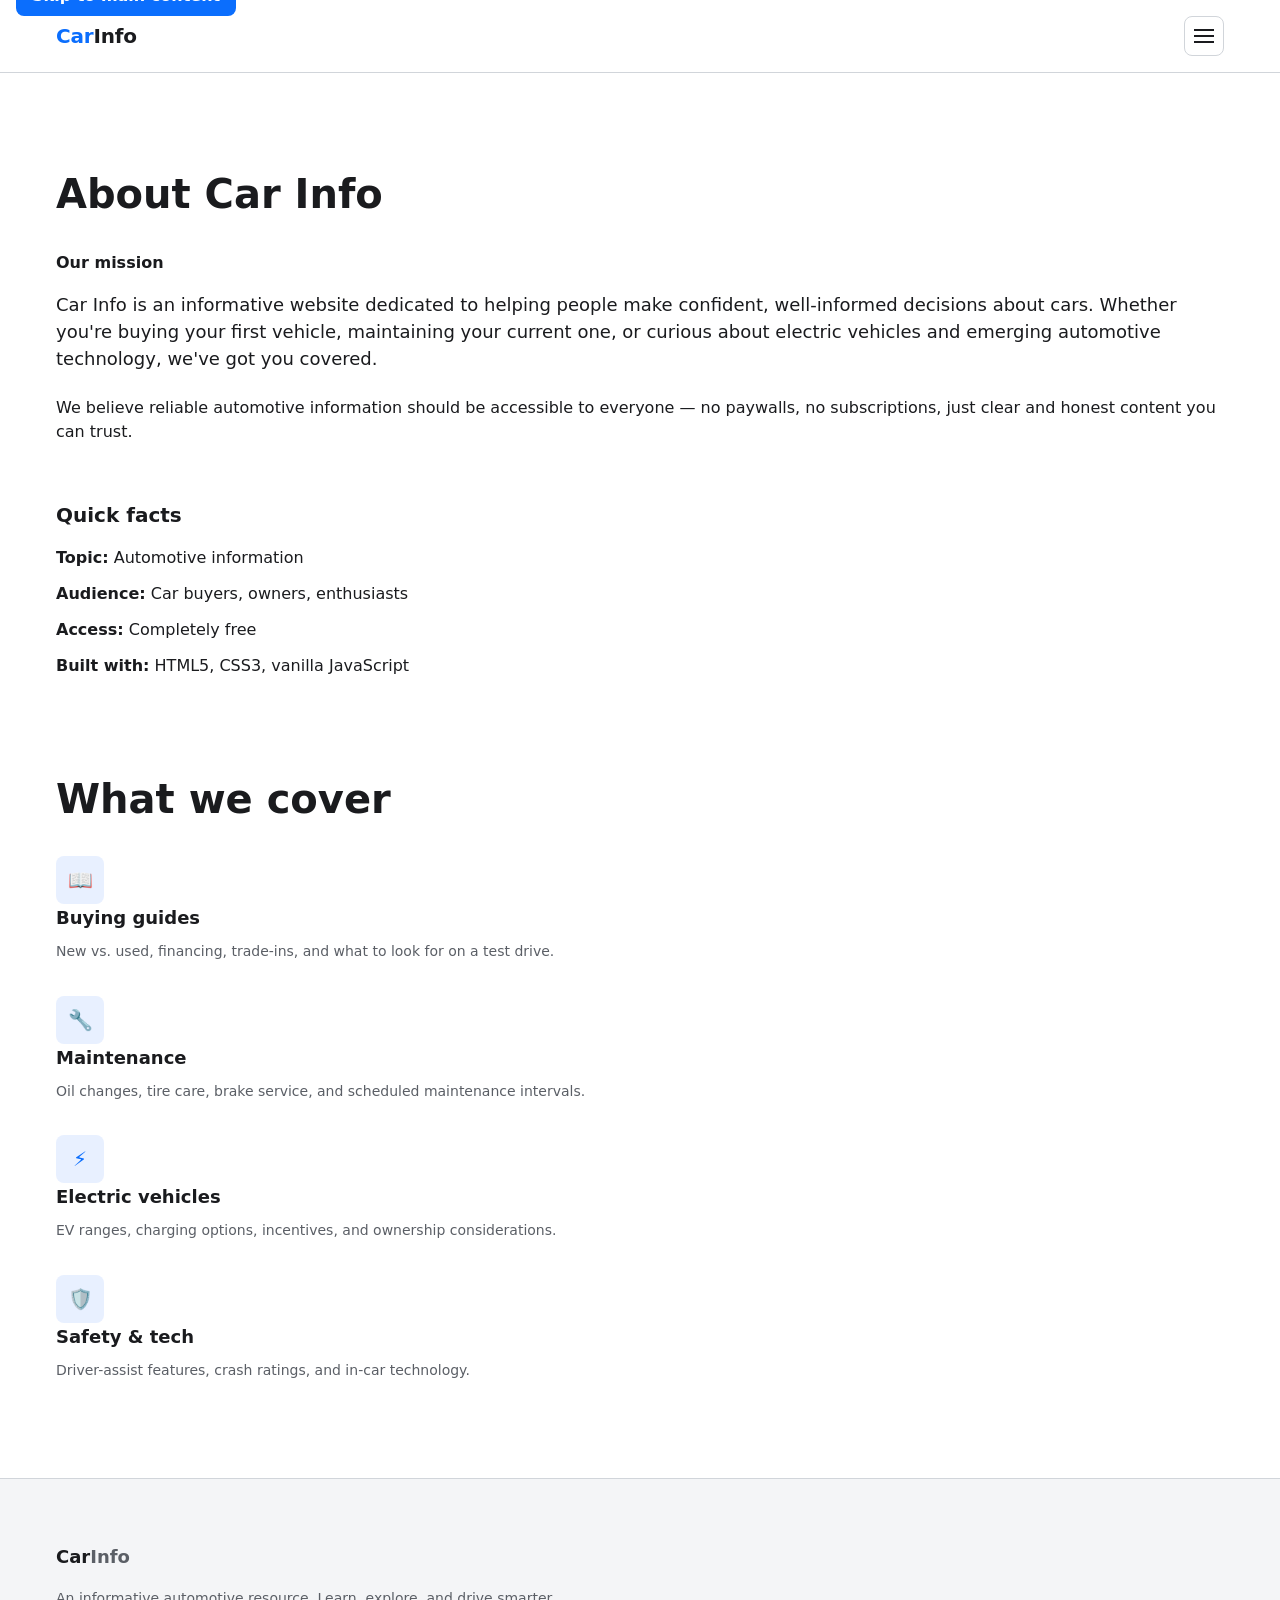
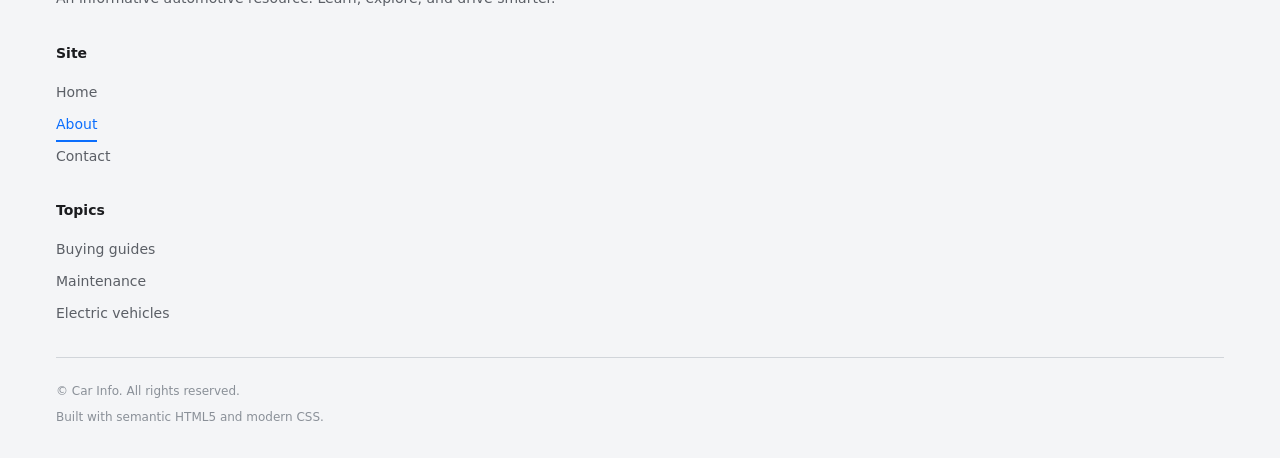
<file: about.html>
<!DOCTYPE html>
<html lang="en">
<head>
  <meta charset="UTF-8" />
  <meta name="viewport" content="width=device-width, initial-scale=1.0" />
  <meta name="description" content="About Car Info — an informative automotive resource for car buyers, owners, and enthusiasts." />
  <title>About | Car Info</title>
  <link rel="preload" href="css/variables.css" as="style" />
  <link rel="preload" href="css/reset.css" as="style" />
  <link rel="preload" href="css/layout.css" as="style" />
  <link rel="preload" href="css/main.css" as="style" />
  <link rel="stylesheet" href="css/variables.css" />
  <link rel="stylesheet" href="css/reset.css" />
  <link rel="stylesheet" href="css/layout.css" />
  <link rel="stylesheet" href="css/main.css" />
  <link rel="icon" href="assets/icons/favicon.svg" />
</head>
<body>
  <a href="#main-content" class="skip-link">Skip to main content</a>

  <header class="site-header">
    <div class="container">
      <a href="index.html" class="brand">Car<span style="color:var(--color-text)">Info</span></a>

      <button class="nav-toggle" aria-expanded="false" aria-controls="main-nav" type="button">
        <span class="sr-only">Open navigation menu</span>
        <span class="hamburger"></span>
      </button>

      <nav class="nav-list" id="main-nav" hidden>
        <ul class="flex flex-center" style="gap: var(--space-6);">
          <li><a href="index.html" class="nav-link">Home</a></li>
          <li><a href="about.html" class="nav-link">About</a></li>
          <li><a href="contact.html" class="nav-link">Contact</a></li>
        </ul>
      </nav>
    </div>
  </header>

  <main class="main-content" id="main-content">
    <div class="container">

      <section class="section">
        <h1 class="section-title mb-8">About Car Info</h1>

        <div class="grid" style="grid-template-columns: 1fr;">
          <div>
            <h2 class="text-2xl font-semibold mb-4">Our mission</h2>
            <p class="mb-6 text-lg">
              Car Info is an informative website dedicated to helping people make
              confident, well-informed decisions about cars. Whether you're buying
              your first vehicle, maintaining your current one, or curious about
              electric vehicles and emerging automotive technology, we've got you covered.
            </p>
            <p class="mb-6">
              We believe reliable automotive information should be accessible to
              everyone — no paywalls, no subscriptions, just clear and honest
              content you can trust.
            </p>
          </div>

          <aside class="card p-6">
            <h3 class="text-xl font-semibold mb-4">Quick facts</h3>
            <ul class="flex flex-col gap-3" style="flex-direction: column; gap: var(--space-3);">
              <li><span class="font-semibold">Topic:</span> Automotive information</li>
              <li><span class="font-semibold">Audience:</span> Car buyers, owners, enthusiasts</li>
              <li><span class="font-semibold">Access:</span> Completely free</li>
              <li><span class="font-semibold">Built with:</span> HTML5, CSS3, vanilla JavaScript</li>
            </ul>
          </aside>
        </div>
      </section>

      <section class="section">
        <h2 class="section-title mb-8">What we cover</h2>

        <div class="grid">
          <div class="feature">
            <div class="feature-icon" aria-hidden="true">📖</div>
            <div class="feature-content">
              <h3>Buying guides</h3>
              <p>New vs. used, financing, trade-ins, and what to look for on a test drive.</p>
            </div>
          </div>
          <div class="feature">
            <div class="feature-icon" aria-hidden="true">🔧</div>
            <div class="feature-content">
              <h3>Maintenance</h3>
              <p>Oil changes, tire care, brake service, and scheduled maintenance intervals.</p>
            </div>
          </div>
          <div class="feature">
            <div class="feature-icon" aria-hidden="true">⚡</div>
            <div class="feature-content">
              <h3>Electric vehicles</h3>
              <p>EV ranges, charging options, incentives, and ownership considerations.</p>
            </div>
          </div>
          <div class="feature">
            <div class="feature-icon" aria-hidden="true">🛡️</div>
            <div class="feature-content">
              <h3>Safety &amp; tech</h3>
              <p>Driver-assist features, crash ratings, and in-car technology.</p>
            </div>
          </div>
        </div>
      </section>

    </div>
  </main>

  <footer class="site-footer">
    <div class="container">
      <div class="footer-grid">
        <div>
          <a href="index.html" class="footer-brand">Car<span style="color:var(--color-text-secondary)">Info</span></a>
          <p class="footer-text mt-4">
            An informative automotive resource. Learn, explore, and drive smarter.
          </p>
        </div>
        <div>
          <h4 class="footer-heading">Site</h4>
          <ul class="footer-list">
            <li><a href="index.html" class="footer-link">Home</a></li>
            <li><a href="about.html" class="nav-link footer-link">About</a></li>
            <li><a href="contact.html" class="footer-link">Contact</a></li>
          </ul>
        </div>
        <div>
          <h4 class="footer-heading">Topics</h4>
          <ul class="footer-list">
            <li><a href="#" class="footer-link">Buying guides</a></li>
            <li><a href="#" class="footer-link">Maintenance</a></li>
            <li><a href="#" class="footer-link">Electric vehicles</a></li>
          </ul>
        </div>
      </div>

      <div class="footer-bottom">
        <p>&copy; <span id="year"></span> Car Info. All rights reserved.</p>
        <p>Built with semantic HTML5 and modern CSS.</p>
      </div>
    </div>
  </footer>

  <script src="js/main.js" defer></script>
</body>
</html>
</file>
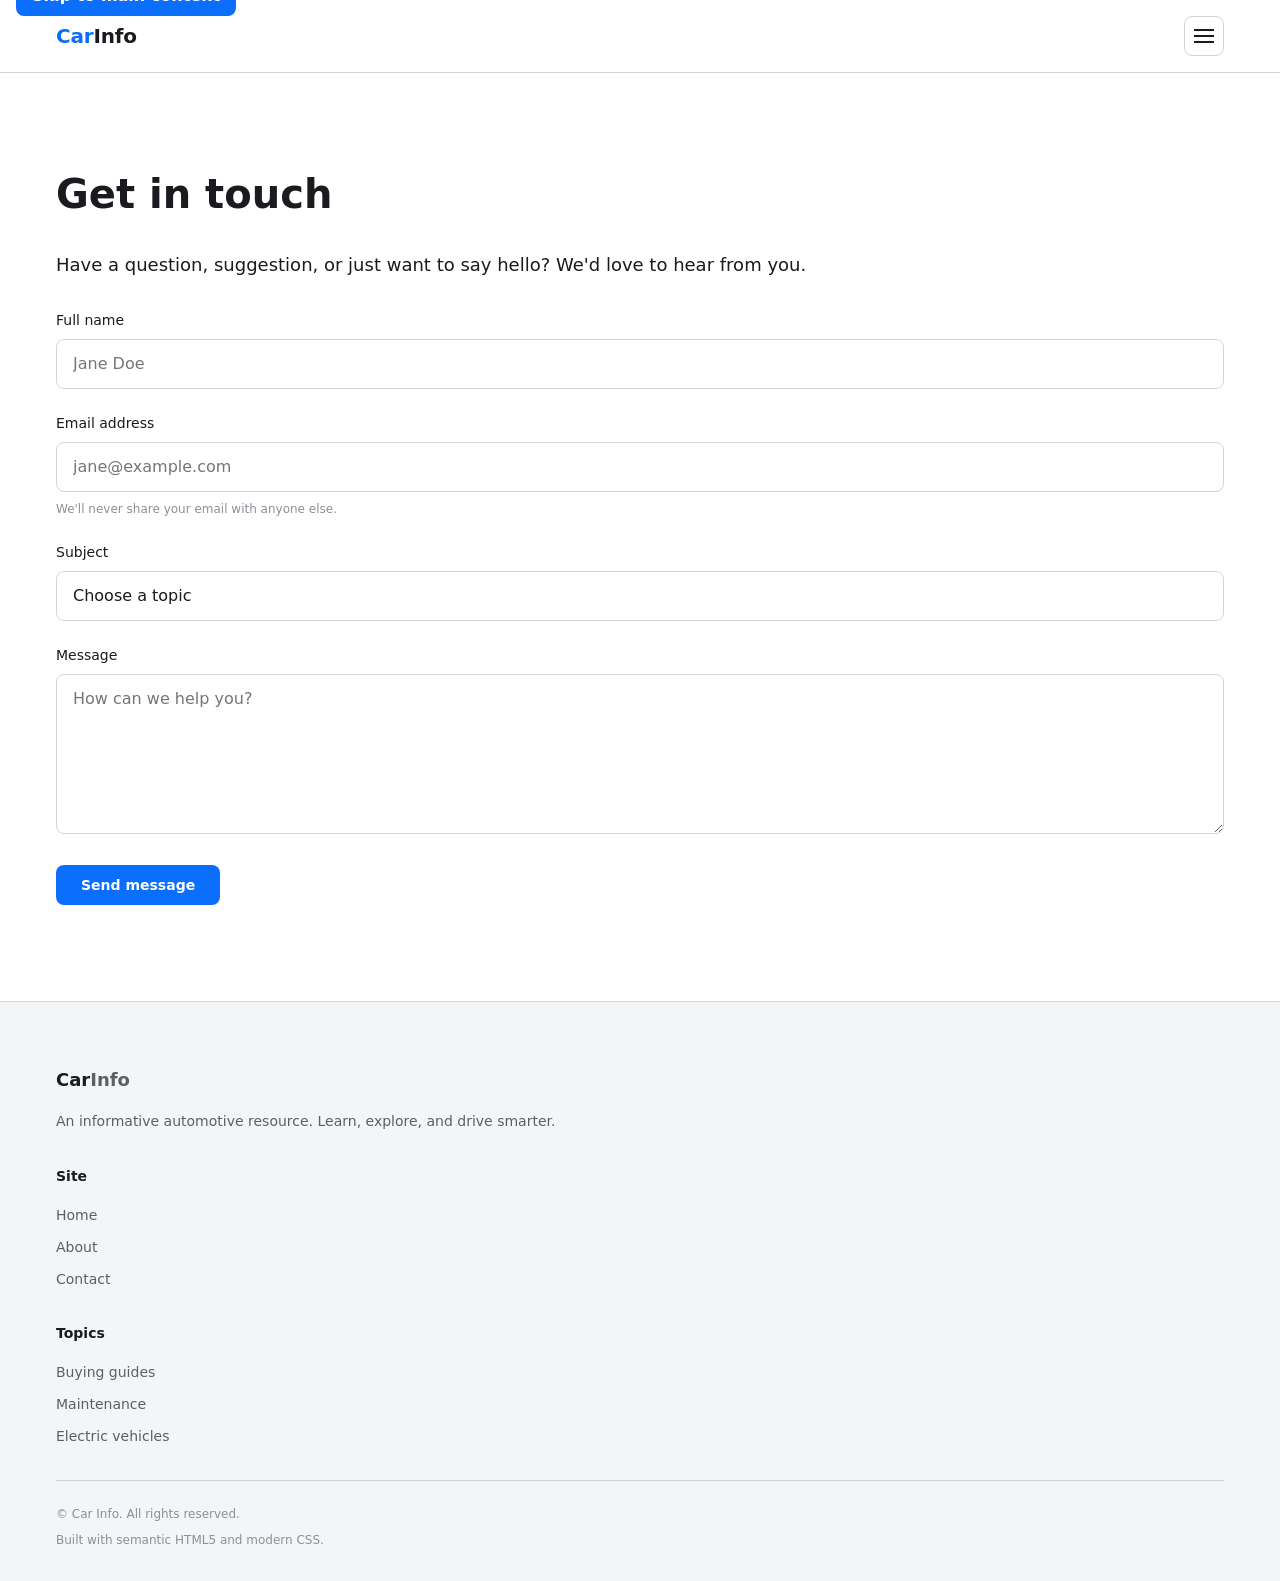
<file: contact.html>
<!DOCTYPE html>
<html lang="en">
<head>
  <meta charset="UTF-8" />
  <meta name="viewport" content="width=device-width, initial-scale=1.0" />
  <meta name="description" content="Contact Car Info — get in touch with the Car Info team." />
  <title>Contact | Car Info</title>
  <link rel="preload" href="css/variables.css" as="style" />
  <link rel="preload" href="css/reset.css" as="style" />
  <link rel="preload" href="css/layout.css" as="style" />
  <link rel="preload" href="css/main.css" as="style" />
  <link rel="stylesheet" href="css/variables.css" />
  <link rel="stylesheet" href="css/reset.css" />
  <link rel="stylesheet" href="css/layout.css" />
  <link rel="stylesheet" href="css/main.css" />
  <link rel="icon" href="assets/icons/favicon.svg" />
</head>
<body>
  <a href="#main-content" class="skip-link">Skip to main content</a>

  <header class="site-header">
    <div class="container">
      <a href="index.html" class="brand">Car<span style="color:var(--color-text)">Info</span></a>

      <button class="nav-toggle" aria-expanded="false" aria-controls="main-nav" type="button">
        <span class="sr-only">Open navigation menu</span>
        <span class="hamburger"></span>
      </button>

      <nav class="nav-list" id="main-nav" hidden>
        <ul class="flex flex-center" style="gap: var(--space-6);">
          <li><a href="index.html" class="nav-link">Home</a></li>
          <li><a href="about.html" class="nav-link">About</a></li>
          <li><a href="contact.html" class="nav-link">Contact</a></li>
        </ul>
      </nav>
    </div>
  </header>

  <main class="main-content" id="main-content">
    <div class="container">

      <section class="section">
        <h1 class="section-title mb-8">Get in touch</h1>
        <p class="text-lg mb-8">
          Have a question, suggestion, or just want to say hello? We'd love to hear from you.
        </p>

        <div class="grid" style="grid-template-columns: 1fr;">
          <form class="form" action="#" method="post" novalidate>
            <div class="form-group">
              <label for="name" class="form-label">Full name <span class="sr-only">(required)</span></label>
              <input
                type="text"
                id="name"
                name="name"
                class="form-input"
                placeholder="Jane Doe"
                required
                minlength="2"
                maxlength="100"
              />
            </div>

            <div class="form-group">
              <label for="email" class="form-label">Email address <span class="sr-only">(required)</span></label>
              <input
                type="email"
                id="email"
                name="email"
                class="form-input"
                placeholder="jane@example.com"
                required
              />
              <p class="form-hint">We'll never share your email with anyone else.</p>
            </div>

            <div class="form-group">
              <label for="subject" class="form-label">Subject</label>
              <select id="subject" name="subject" class="form-select">
                <option value="">Choose a topic</option>
                <option value="general">General inquiry</option>
                <option value="buying">Buying guide question</option>
                <option value="maintenance">Maintenance tip</option>
                <option value="ev">Electric vehicles</option>
                <option value="feedback">Feedback</option>
                <option value="other">Other</option>
              </select>
            </div>

            <div class="form-group">
              <label for="message" class="form-label">Message <span class="sr-only">(required)</span></label>
              <textarea
                id="message"
                name="message"
                class="form-textarea"
                placeholder="How can we help you?"
                required
                minlength="10"
                maxlength="1000"
              ></textarea>
            </div>

            <button type="submit" class="btn">Send message</button>
          </form>
        </div>
      </section>

    </div>
  </main>

  <footer class="site-footer">
    <div class="container">
      <div class="footer-grid">
        <div>
          <a href="index.html" class="footer-brand">Car<span style="color:var(--color-text-secondary)">Info</span></a>
          <p class="footer-text mt-4">
            An informative automotive resource. Learn, explore, and drive smarter.
          </p>
        </div>
        <div>
          <h4 class="footer-heading">Site</h4>
          <ul class="footer-list">
            <li><a href="index.html" class="footer-link">Home</a></li>
            <li><a href="about.html" class="footer-link">About</a></li>
            <li><a href="contact.html" class="footer-link">Contact</a></li>
          </ul>
        </div>
        <div>
          <h4 class="footer-heading">Topics</h4>
          <ul class="footer-list">
            <li><a href="#" class="footer-link">Buying guides</a></li>
            <li><a href="#" class="footer-link">Maintenance</a></li>
            <li><a href="#" class="footer-link">Electric vehicles</a></li>
          </ul>
        </div>
      </div>

      <div class="footer-bottom">
        <p>&copy; <span id="year"></span> Car Info. All rights reserved.</p>
        <p>Built with semantic HTML5 and modern CSS.</p>
      </div>
    </div>
  </footer>

  <script src="js/main.js" defer></script>
</body>
</html>
</file>
<file: css/variables.css>
/* ------------------------------------------------------------
   CSS Custom Properties (Design Tokens)
   car-info — automotive informative site
   ------------------------------------------------------------ */

:root {
  /* ── Color palette (automotive theme) ── */
  --color-background: #ffffff;
  --color-surface: #f4f5f7;
  --color-text: #1a1b1e;
  --color-text-secondary: #5b5f66;
  --color-text-muted: #8a9098;
  --color-border: #d1d5da;
  --color-focus: #0b6efd;

  /* Automotive accent colors */
  --color-accent: #0b6efd;      /* primary blue */
  --color-accent-hover: #085cc4;
  --color-accent-light: #e8f0ff;

  --color-success: #2e8540;
  --color-warning: #c8860d;
  --color-danger: #c43939;

  /* ── Typography ── */
  --font-sans: system-ui, -apple-system, BlinkMacSystemFont,
    "Segoe UI", Roboto, "Helvetica Neue", Arial, sans-serif;
  --font-mono: ui-monospace, SFMono-Regular, "SF Mono", Consolas,
    "Liberation Mono", monospace;

  --font-size-xs: 0.75rem;      /* 12px */
  --font-size-sm: 0.875rem;     /* 14px */
  --font-size-base: 1rem;       /* 16px */
  --font-size-lg: 1.125rem;     /* 18px */
  --font-size-xl: 1.25rem;      /* 20px */
  --font-size-2xl: 1.5rem;      /* 24px */
  --font-size-3xl: 2rem;        /* 32px */
  --font-size-4xl: 2.5rem;      /* 40px */
  --font-size-5xl: 3.5rem;      /* 56px */

  --line-height-tight: 1.25;
  --line-height-normal: 1.5;
  --line-height-relaxed: 1.75;

  --font-weight-normal: 400;
  --font-weight-medium: 500;
  --font-weight-semibold: 600;
  --font-weight-bold: 700;

  /* ── Spacing scale ── */
  --space-0: 0;
  --space-1: 0.25rem;   /* 4px */
  --space-2: 0.5rem;    /* 8px */
  --space-3: 0.75rem;   /* 12px */
  --space-4: 1rem;      /* 16px */
  --space-5: 1.25rem;   /* 20px */
  --space-6: 1.5rem;    /* 24px */
  --space-8: 2rem;      /* 32px */
  --space-10: 2.5rem;   /* 40px */
  --space-12: 3rem;     /* 48px */
  --space-16: 4rem;     /* 64px */
  --space-20: 5rem;     /* 80px */
  --space-24: 6rem;     /* 96px */

  /* ── Borders & radius ── */
  --border-width: 1px;
  --border-style: solid;
  --border-radius-sm: 0.25rem;
  --border-radius-md: 0.5rem;
  --border-radius-lg: 0.75rem;
  --border-radius-full: 9999px;

  /* ── Transitions ── */
  --transition-fast: 150ms ease;
  --transition-normal: 250ms ease;
  --transition-slow: 350ms ease;

  /* ── Breakpoints (mobile-first) ── */
  --breakpoint-sm: 480px;
  --breakpoint-md: 768px;
  --breakpoint-lg: 1024px;
  --breakpoint-xl: 1280px;

  /* ── Container widths ── */
  --container-max: 1200px;
  --container-padding: 1rem;

  /* ── Z-index scale ── */
  --z-dropdown: 100;
  --z-sticky: 200;
  --z-modal: 300;
  --z-tooltip: 400;

  /* ── Dark mode override (applied via prefers-color-scheme or class) ── */
  @media (prefers-color-scheme: dark) {
    --color-background: #0f1115;
    --color-surface: #1a1c21;
    --color-text: #e7e9ee;
    --color-text-secondary: #a9b0ba;
    --color-text-muted: #6e747d;
    --color-border: #2c2f36;
    --color-accent-light: #1a2a4d;
  }
}

[data-theme="dark"] {
  --color-background: #0f1115;
  --color-surface: #1a1c21;
  --color-text: #e7e9ee;
  --color-text-secondary: #a9b0ba;
  --color-text-muted: #6e747d;
  --color-border: #2c2f36;
  --color-accent-light: #1a2a4d;
}
</file>
<file: css/layout.css>
/* ------------------------------------------------------------
   Layout utilities
   car-info — automotive informative site
   ------------------------------------------------------------ */

/* ── Base document ── */
html {
  scroll-behavior: smooth;
}

body {
  min-height: 100vh;
  background-color: var(--color-background);
  color: var(--color-text);
  font-family: var(--font-sans);
  font-size: var(--font-size-base);
  line-height: var(--line-height-normal);
  font-weight: var(--font-weight-normal);
}

/* Skip link — keyboard accessibility */
.skip-link {
  position: absolute;
  top: var(--space-4);
  left: var(--space-4);
  z-index: var(--z-tooltip);
  padding: var(--space-2) var(--space-4);
  background: var(--color-accent);
  color: #fff;
  border-radius: var(--border-radius-md);
  text-decoration: none;
  font-weight: var(--font-weight-semibold);
  transform: translateY(-100%);
  transition: transform var(--transition-fast);
}

.skip-link:focus {
  transform: translateY(0);
  outline: 2px solid var(--color-focus);
  outline-offset: 2px;
}

/* ── Container ── */
.container {
  max-width: var(--container-max);
  margin: 0 auto;
  padding: 0 var(--container-padding);
  width: 100%;
}

/* ── Header / Navigation ── */
.site-header {
  position: sticky;
  top: 0;
  z-index: var(--z-sticky);
  background-color: var(--color-background);
  border-bottom: var(--border-width) var(--border-style) var(--color-border);
}

.site-header .container {
  display: flex;
  align-items: center;
  justify-content: space-between;
  gap: var(--space-4);
  padding-top: var(--space-4);
  padding-bottom: var(--space-4);
}

.brand {
  font-size: var(--font-size-xl);
  font-weight: var(--font-weight-bold);
  letter-spacing: -0.01em;
  color: var(--color-accent);
  text-decoration: none;
}

.nav-list {
  display: none;
  gap: var(--space-6);
  align-items: center;
}

.nav-link {
  font-size: var(--font-size-sm);
  font-weight: var(--font-weight-medium);
  color: var(--color-text);
  text-decoration: none;
  padding: var(--space-2) 0;
  border-bottom: 2px solid transparent;
  transition: color var(--transition-fast), border-color var(--transition-fast);
}

.nav-link:hover,
.nav-link:focus-visible {
  color: var(--color-accent);
  border-bottom-color: var(--color-accent);
}

.nav-link[aria-current="page"] {
  color: var(--color-accent);
  border-bottom-color: var(--color-accent);
}

.nav-toggle {
  display: flex;
  align-items: center;
  justify-content: center;
  width: 40px;
  height: 40px;
  padding: 0;
  margin-left: auto;
  background: none;
  border: var(--border-width) var(--border-style) var(--color-border);
  border-radius: var(--border-radius-md);
  color: var(--color-text);
  cursor: pointer;
  line-height: 1;
}

.nav-toggle:hover,
.nav-toggle:focus-visible {
  border-color: var(--color-accent);
  color: var(--color-accent);
}

.nav-toggle .hamburger {
  width: 20px;
  height: 2px;
  background-color: currentColor;
  position: relative;
}

.nav-toggle .hamburger::before,
.nav-toggle .hamburger::after {
  content: "";
  position: absolute;
  left: 0;
  width: 100%;
  height: 2px;
  background-color: currentColor;
  transition: transform var(--transition-normal);
}

.nav-toggle .hamburger::before {
  top: -6px;
}

.nav-toggle .hamburger::after {
  bottom: -6px;
}

.nav-toggle[aria-expanded="true"] .hamburger {
  background-color: transparent;
}

.nav-toggle[aria-expanded="true"] .hamburger::before {
  transform: rotate(45deg) translate(5px, 6px);
}

.nav-toggle[aria-expanded="true"] .hamburger::after {
  transform: rotate(-45deg) translate(5px, -6px);
}

/* ── Footer ── */
.site-footer {
  margin-top: auto;
  padding: var(--space-16) 0 var(--space-8);
  border-top: var(--border-width) var(--border-style) var(--color-border);
  background-color: var(--color-surface);
  color: var(--color-text-secondary);
}

.footer-grid {
  display: grid;
  grid-template-columns: 1fr;
  gap: var(--space-8);
}

.footer-brand {
  font-size: var(--font-size-lg);
  font-weight: var(--font-weight-bold);
  color: var(--color-text);
  text-decoration: none;
}

.footer-text {
  font-size: var(--font-size-sm);
  line-height: var(--line-height-relaxed);
  color: var(--color-text-secondary);
}

.footer-heading {
  font-size: var(--font-size-sm);
  font-weight: var(--font-weight-semibold);
  color: var(--color-text);
  margin-bottom: var(--space-4);
}

.footer-list {
  display: flex;
  flex-direction: column;
  gap: var(--space-2);
}

.footer-link {
  font-size: var(--font-size-sm);
  color: var(--color-text-secondary);
  text-decoration: none;
  transition: color var(--transition-fast);
}

.footer-link:hover,
.footer-link:focus-visible {
  color: var(--color-accent);
}

.footer-bottom {
  margin-top: var(--space-8);
  padding-top: var(--space-6);
  border-top: var(--border-width) var(--border-style) var(--color-border);
  display: flex;
  flex-direction: column;
  gap: var(--space-2);
  font-size: var(--font-size-xs);
  color: var(--color-text-muted);
}

/* ── Page shell ── */
.page {
  min-height: 100vh;
  display: flex;
  flex-direction: column;
}

.main-content {
  flex: 1;
  padding: var(--space-12) 0;
}

/* ── Section spacing ── */
.section {
  padding: var(--space-12) 0;
}

.section-title {
  font-size: var(--font-size-4xl);
  font-weight: var(--font-weight-bold);
  line-height: var(--line-height-tight);
  color: var(--color-text);
  margin-bottom: var(--space-8);
}

/* ── Grid / Flex helpers ── */
.grid {
  display: grid;
  gap: var(--space-8);
}

.flex {
  display: flex;
  gap: var(--space-4);
  flex-wrap: wrap;
  align-items: flex-start;
}

.flex-center {
  display: flex;
  align-items: center;
  justify-content: center;
  gap: var(--space-4);
}

/* ── Responsive breakpoints ── */
@media (min-width: var(--breakpoint-md)) {
  .nav-list {
    display: flex;
  }

  .nav-toggle {
    display: none;
  }

  .footer-grid {
    grid-template-columns: repeat(3, 1fr);
  }

  .footer-bottom {
    flex-direction: row;
    align-items: center;
    justify-content: space-between;
  }

  .section-title {
    font-size: var(--font-size-5xl);
  }
}

@media (min-width: var(--breakpoint-lg)) {
  .grid {
    grid-template-columns: repeat(2, 1fr);
  }
}

@media (min-width: var(--breakpoint-xl)) {
  .grid {
    grid-template-columns: repeat(3, 1fr);
  }
}
</file>
<file: css/main.css>
/* ------------------------------------------------------------
   Component & page-specific styles
   car-info — automotive informative site
   ------------------------------------------------------------ */

/* ── Buttons ── */
.btn {
  display: inline-flex;
  align-items: center;
  justify-content: center;
  gap: var(--space-2);
  padding: var(--space-3) var(--space-6);
  font-size: var(--font-size-sm);
  font-weight: var(--font-weight-semibold);
  line-height: 1;
  color: #fff;
  background-color: var(--color-accent);
  border: var(--border-width) var(--border-style) transparent;
  border-radius: var(--border-radius-md);
  text-decoration: none;
  cursor: pointer;
  transition: background-color var(--transition-fast),
              transform var(--transition-fast);
}

.btn:hover {
  background-color: var(--color-accent-hover);
}

.btn:focus-visible {
  outline: 2px solid var(--color-focus);
  outline-offset: 2px;
}

.btn:active {
  transform: scale(0.97);
}

.btn-outline {
  color: var(--color-accent);
  background-color: transparent;
  border-color: var(--color-accent);
}

.btn-outline:hover {
  background-color: var(--color-accent-light);
  color: var(--color-accent-hover);
}

.btn-sm {
  padding: var(--space-2) var(--space-4);
  font-size: var(--font-size-xs);
}

.btn-block {
  width: 100%;
}

/* ── Hero ── */
.hero {
  padding: var(--space-16) 0 var(--space-12);
  position: relative;
  overflow: hidden;
}

.hero-grid {
  display: grid;
  grid-template-columns: 1fr;
  gap: var(--space-10);
  align-items: center;
}

.hero h1 {
  font-size: var(--font-size-5xl);
  font-weight: var(--font-weight-bold);
  line-height: var(--line-height-tight);
  color: var(--color-text);
  margin-bottom: var(--space-6);
}

.hero p {
  font-size: var(--font-size-lg);
  line-height: var(--line-height-relaxed);
  color: var(--color-text-secondary);
  margin-bottom: var(--space-8);
  max-width: 42rem;
}

.hero-actions {
  display: flex;
  gap: var(--space-3);
  flex-wrap: wrap;
}

.hero-image {
  width: 100%;
  height: auto;
  border-radius: var(--border-radius-lg);
  box-shadow: 0 20px 25px -5px rgba(0, 0, 0, 0.1),
              0 10px 10px -5px rgba(0, 0, 0, 0.04);
}

/── Cards ── */
.card {
  background-color: var(--color-surface);
  border: var(--border-width) var(--border-style) var(--color-border);
  border-radius: var(--border-radius-lg);
  overflow: hidden;
  transition: transform var(--transition-normal),
              box-shadow var(--transition-normal);
}

.card:hover,
.card:focus-within {
  transform: translateY(-4px);
  box-shadow: 0 20px 25px -5px rgba(0, 0, 0, 0.1),
              0 10px 10px -5px rgba(0, 0, 0, 0.04);
}

.card-image {
  width: 100%;
  height: 16rem;
  object-fit: cover;
  background-color: var(--color-border);
}

.card-body {
  padding: var(--space-6);
}

.card-title {
  font-size: var(--font-size-xl);
  font-weight: var(--font-weight-semibold);
  color: var(--color-text);
  margin-bottom: var(--space-2);
}

.card-text {
  font-size: var(--font-size-sm);
  line-height: var(--line-height-relaxed);
  color: var(--color-text-secondary);
  margin-bottom: var(--space-6);
}

/── Features ── */
.feature {
  display: flex;
  gap: var(--space-6);
  align-items: flex-start;
}

.feature-icon {
  flex-shrink: 0;
  width: 3rem;
  height: 3rem;
  border-radius: var(--border-radius-md);
  background-color: var(--color-accent-light);
  color: var(--color-accent);
  display: grid;
  place-items: center;
  font-size: var(--font-size-xl);
}

.feature-content h3 {
  font-size: var(--font-size-lg);
  font-weight: var(--font-weight-semibold);
  color: var(--color-text);
  margin-bottom: var(--space-2);
}

.feature-content p {
  font-size: var(--font-size-sm);
  color: var(--color-text-secondary);
  line-height: var(--line-height-relaxed);
}

/── Forms ── */
.form {
  max-width: 48rem;
  margin: 0 auto;
}

.form-group {
  margin-bottom: var(--space-6);
}

.form-label {
  display: block;
  font-size: var(--font-size-sm);
  font-weight: var(--font-weight-medium);
  color: var(--color-text);
  margin-bottom: var(--space-2);
}

.form-input,
.form-select,
.form-textarea {
  width: 100%;
  padding: var(--space-3) var(--space-4);
  font-size: var(--font-size-base);
  color: var(--color-text);
  background-color: var(--color-background);
  border: var(--border-width) var(--border-style) var(--color-border);
  border-radius: var(--border-radius-md);
  transition: border-color var(--transition-fast), box-shadow var(--transition-fast);
}

.form-input:focus,
.form-select:focus,
.form-textarea:focus {
  border-color: var(--color-accent);
  box-shadow: 0 0 0 3px var(--color-accent-light);
}

.form-textarea {
  min-height: 10rem;
  resize: vertical;
}

.form-hint {
  font-size: var(--font-size-xs);
  color: var(--color-text-muted);
  margin-top: var(--space-2);
}

/── Tables ── */
.table-wrapper {
  overflow-x: auto;
  margin-bottom: var(--space-8);
}

.data-table {
  width: 100%;
  border-collapse: collapse;
  font-size: var(--font-size-sm);
}

.data-table th,
.data-table td {
  padding: var(--space-3) var(--space-4);
  text-align: left;
  border-bottom: var(--border-width) var(--border-style) var(--color-border);
}

.data-table th {
  font-weight: var(--font-weight-semibold);
  color: var(--color-text);
  background-color: var(--color-surface);
}

.data-table tr:hover {
  background-color: var(--color-surface);
}

/── Utilities ── */
.text-center { text-align: center; }
.text-left   { text-align: left; }
.text-right  { text-align: right; }

.text-sm   { font-size: var(--font-size-sm); }
.text-base { font-size: var(--font-size-base); }
.text-lg   { font-size: var(--font-size-lg); }
.text-xl   { font-size: var(--font-size-xl); }

.font-medium { font-weight: var(--font-weight-medium); }
.font-semibold { font-weight: var(--font-weight-semibold); }
.font-bold   { font-weight: var(--font-weight-bold); }

.text-accent   { color: var(--color-accent); }
.text-muted    { color: var(--color-text-muted); }
.text-secondary { color: var(--color-text-secondary); }

.mt-2 { margin-top: var(--space-2); }
.mt-4 { margin-top: var(--space-4); }
.mt-6 { margin-top: var(--space-6); }
.mt-8 { margin-top: var(--space-8); }
.mb-2 { margin-bottom: var(--space-2); }
.mb-4 { margin-bottom: var(--space-4); }
.mb-6 { margin-bottom: var(--space-6); }
.mb-8 { margin-bottom: var(--space-8); }

.py-4 { padding-top: var(--space-4); padding-bottom: var(--space-4); }
.py-6 { padding-top: var(--space-6); padding-bottom: var(--space-6); }
.py-8 { padding-top: var(--space-8); padding-bottom: var(--space-8); }

.flex-1 { flex: 1; }

.block { display: block; }
.flex { display: flex; }
.grid { display: grid; }
.hidden { display: none; }

.rounded { border-radius: var(--border-radius-md); }
.rounded-lg { border-radius: var(--border-radius-lg); }

.shadow-sm { box-shadow: 0 1px 2px 0 rgba(0, 0, 0, 0.05); }
.shadow { box-shadow: 0 1px 3px 0 rgba(0, 0, 0, 0.1), 0 1px 2px -1px rgba(0, 0, 0, 0.1); }

/── Responsive adjustments ── */
@media (max-width: 767px) {
  .hero h1 {
    font-size: var(--font-size-3xl);
  }

  .hero p {
    font-size: var(--font-size-base);
  }

  .hero-actions {
    flex-direction: column;
  }

  .hero-actions .btn {
    width: 100%;
    justify-content: center;
  }

  .card-image {
    height: 12rem;
  }
}
</file>
